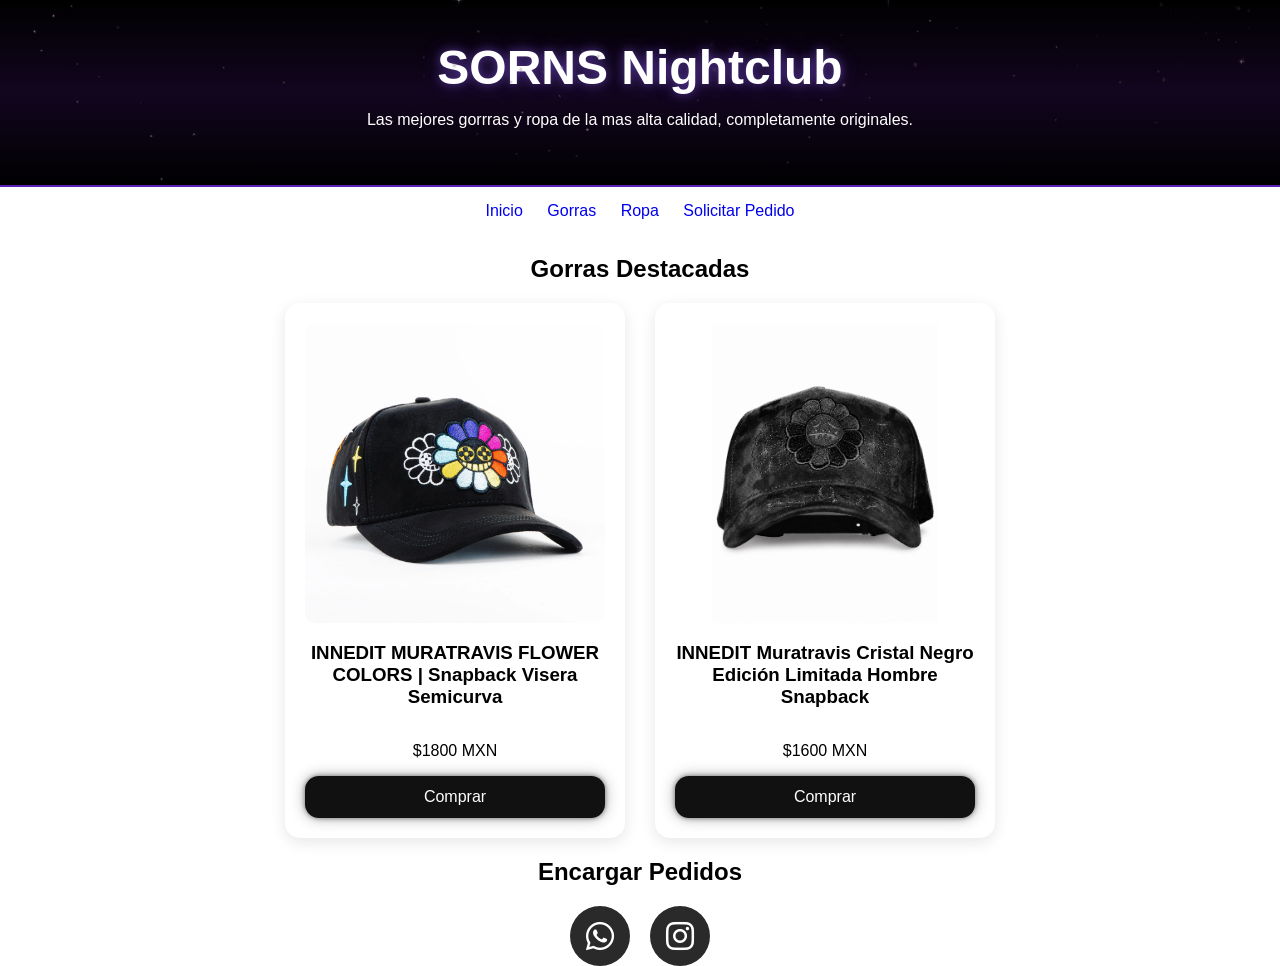
<file: index.html>
<!DOCTYPE html>
<html>
<head>
    
    <title>Cátalogo de Gorras y Ropa</title>
    <link rel="stylesheet" href="styles.css"> 
    <link rel="stylesheet" href="https://cdnjs.cloudflare.com/ajax/libs/font-awesome/6.5.1/css/all.min.css">
    <meta name="viewport" content="width=device-width, initial-scale=1.0">
</head>

<body>
    <header>
        <h1>SORNS Nightclub</h1>
        <p>Las mejores gorrras y ropa de la mas alta calidad, completamente originales.</p>
    </header>
    <nav>
    <a href="#">Inicio</a>
    <a href="#">Gorras</a>
    <a href="#">Ropa</a>
    <a href="#encargar-pedidos" class="Pedidos">Solicitar Pedido</a>
</nav>
<section>
    <h2>Gorras Destacadas</h2>
    <div class="productos">

        <div class="producto">
    
    <img src="../imagenes/flowers_frontal.webp">

    <h3>INNEDIT MURATRAVIS FLOWER COLORS | Snapback Visera Semicurva</h3>

    <p>$1800 MXN</p>

   <a href="flower.html" class="boton">
    Comprar
</a>
</div>
    <div class="producto">
    <img src="../imagenes/crystal_black.png">

    <h3>INNEDIT Muratravis Cristal Negro Edición Limitada Hombre Snapback</h3>

    <p>$1600 MXN</p>

    <a href="crystal.html" class="boton">
    Comprar
</a>
</div>
</div>
</section>
    

    <section id="encargar-pedidos">
    <h2>Encargar Pedidos</h2>

    <div class="redes">
        <a href="https://chat.whatsapp.com/EMXRWHgowvvIhvLs0ZWQHH" target="_blank" class="whatsapp">
            <i class="fa-brands fa-whatsapp"></i>
        </a>

        <a href="https://www.instagram.com/nightclub_09/" target="_blank" class="instagram">
            <i class="fa-brands fa-instagram"></i>
        </a>
    </div>
</section>
</div>
</section>
</body>
</html>
</file>
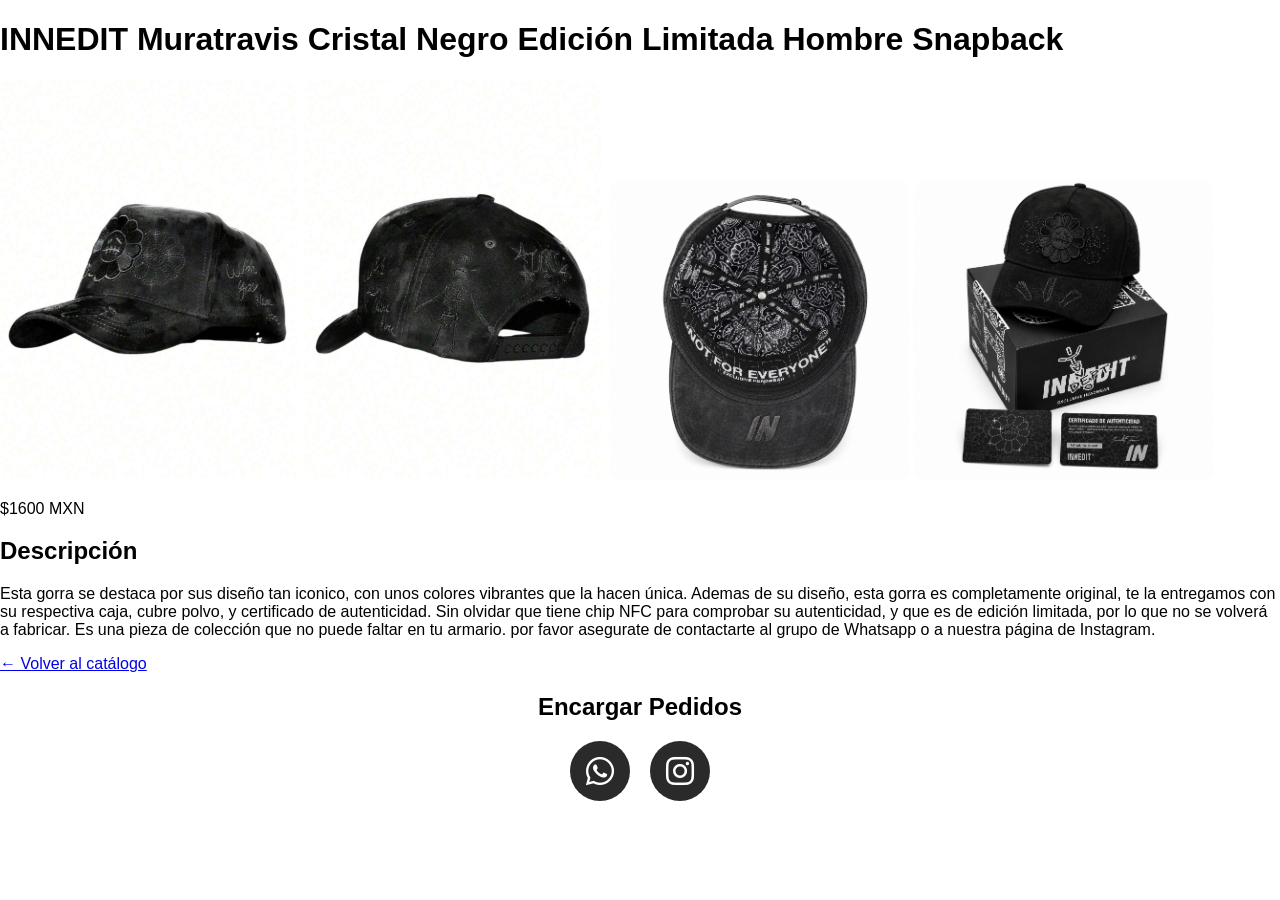
<file: crystal.html>
<!DOCTYPE html>
<html>
<head>
    <title>Crystals Black</title>
    <link rel="stylesheet" href="styles.css">
    <link rel="stylesheet" href="https://cdnjs.cloudflare.com/ajax/libs/font-awesome/6.5.1/css/all.min.css">
    <meta name="viewport" content="width=device-width, initial-scale=1.0">
</head>
<body>

<h1>INNEDIT Muratravis Cristal Negro Edición Limitada Hombre Snapback</h1>
<img src="../imagenes/crystal_black_lado.webp" width="300">
    <img src="../imagenes/crystal_black_back.webp" width="300">
    <img src="../imagenes/crystal_black_down.png" width="300">
    <img src="../imagenes/crystal_black_full.png" width="300"></img>

<p>$1600 MXN</p>
<h2>Descripción</h2>
<p>Esta gorra se destaca por sus diseño tan iconico, con unos colores vibrantes que la hacen única.
    Ademas de su diseño, esta gorra es completamente original, te la entregamos con su respectiva caja, cubre polvo, y certificado de autenticidad.
    Sin olvidar que tiene chip NFC para comprobar su autenticidad, y que es de edición limitada, por lo que no se volverá a fabricar. Es una pieza de colección que no puede faltar en tu armario.
    por favor asegurate de contactarte al grupo de Whatsapp o a nuestra página de Instagram.</p>
</p>

<a href="index.html">← Volver al catálogo</a>
 <section id="encargar-pedidos">
    <h2>Encargar Pedidos</h2>
    

    <div class="redes">
        <a href="https://chat.whatsapp.com/EMXRWHgowvvIhvLs0ZWQHH" target="_blank" class="whatsapp">
            <i class="fa-brands fa-whatsapp"></i>
        </a>

        <a href="https://www.instagram.com/nightclub_09/" target="_blank" class="instagram">
            <i class="fa-brands fa-instagram"></i>
        </a>
    </div>
</section>



</body>
</html>
</file>
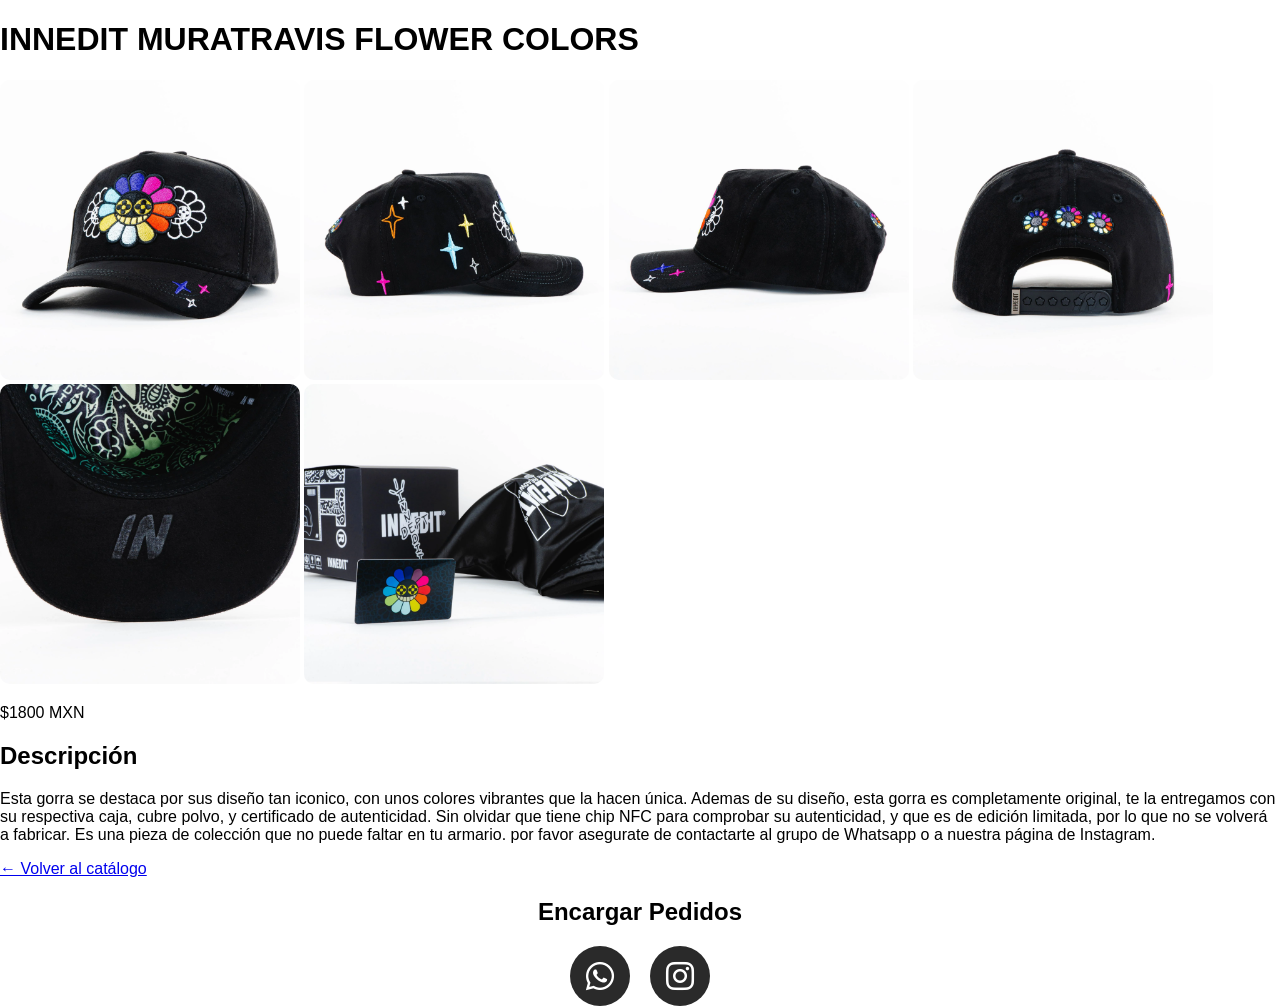
<file: flower.html>
<!DOCTYPE html>
<html>
<head>
    <title>Flower Colors</title>
    <link rel="stylesheet" href="styles.css">
    <link rel="stylesheet" href="https://cdnjs.cloudflare.com/ajax/libs/font-awesome/6.5.1/css/all.min.css">
    <meta name="viewport" content="width=device-width, initial-scale=1.0">
</head>
<body>

<h1>INNEDIT MURATRAVIS FLOWER COLORS</h1>
 <img src="../imagenes/flowers_frontal2.webp" width="300">
    <img src="../imagenes/flowers_lado.webp" width="300">
    <img src="../imagenes/flowers_lado2.webp" width="300">
    <img src="../imagenes/flowers_back.webp" width="300">
    <img src="../imagenes/flowers_down.webp" width="300">
    <img src="../imagenes/flowers_full_set.webp" width="300">
    </img>

<p>$1800 MXN</p>
<h2>Descripción</h2>
<p>Esta gorra se destaca por sus diseño tan iconico, con unos colores vibrantes que la hacen única.
    Ademas de su diseño, esta gorra es completamente original, te la entregamos con su respectiva caja, cubre polvo, y certificado de autenticidad.
    Sin olvidar que tiene chip NFC para comprobar su autenticidad, y que es de edición limitada, por lo que no se volverá a fabricar. Es una pieza de colección que no puede faltar en tu armario.
    por favor asegurate de contactarte al grupo de Whatsapp o a nuestra página de Instagram.</p>
</p>

<a href="index.html">← Volver al catálogo</a>
 <section id="encargar-pedidos">
    <h2>Encargar Pedidos</h2>

    <div class="redes">
        <a href="https://chat.whatsapp.com/EMXRWHgowvvIhvLs0ZWQHH" target="_blank" class="whatsapp">
            <i class="fa-brands fa-whatsapp"></i>
        </a>

        <a href="https://www.instagram.com/nightclub_09/" target="_blank" class="instagram">
            <i class="fa-brands fa-instagram"></i>
        </a>
    </div>
</section>

</body>
</html>
</file>
<file: styles.css>
body{
    font-family: Arial, sans-serif;
    margin: 0;
}

header{
    text-align: center;
    padding: 20px;
}

nav{
    text-align: center;
    padding: 15px;
}

nav a{
    margin: 10px;
    text-decoration: none;
}

section{
    text-align: center;
}

img{
    border-radius: 10px;
}
pedidos{
    color: rgb(214, 96, 96);
}
.redes{
    display:flex;
    gap:20px;
    justify-content:center;
    margin-top:20px;
}

.redes a{
    width:60px;
    height:60px;
    border-radius:50%;
    display:flex;
    justify-content:center;
    align-items:center;
    text-decoration:none;
    font-size:32px;

    background-color:#2a2a2a;
    color:white;

    transition:0.3s;
}

.redes a:hover{
    transform:scale(1.1);
}

.whatsapp:hover{
    background-color:#25D366;
}

.instagram:hover{
    background:linear-gradient(
        45deg,
        #f09433,
        #e6683c,
        #dc2743,
        #cc2366,
        #bc1888
    );
}


.producto img{
    width:100%;
}

.producto:hover{
    transform:translateY(-10px);
}.producto{
    width:300px;
    padding:20px;
    border-radius:15px;
    background:white;

    box-shadow:0 4px 15px rgba(0,0,0,0.1);

    transition:all 0.3s ease;
}

.producto:hover{
    transform:translateY(-10px);

    box-shadow:0 10px 25px rgba(0,0,0,0.2);
}
.producto img{
    width:100%;
    height:300px;
    object-fit:contain;
    border-radius:10px;
}
.productos{
    display: flex;
    justify-content: center;
    gap: 30px;
}
.productos{
    display:flex;
    justify-content:center;
    gap:30px;
}
.producto{
    display:flex;
    flex-direction:column;

}
.boton{
    display:inline-block;
    padding:12px 25px;
    background:#111;
    color:white;
    text-decoration:none;
    border-radius:8px;

    transition:all 0.3s ease;
}

.boton:hover{
    transform:translateY(-4px) scale(1.05);

    box-shadow:0 8px 20px rgba(0,0,0,0.25);
}
.boton{
    display:inline-block;
    padding:12px 25px;
    background:#111;
    color:white;
    text-decoration:none;
    border-radius:14px;

    transition:all 0.3s ease;

    box-shadow:
        0 0 5px rgba(0,0,0,0.5),
        0 0 15px rgba(0,0,0,0.3);
}
header{
    text-align:center;
    padding:40px 20px;

    background:linear-gradient(
        180deg,
        #000000,
        #12061f,
        #000000
    );

    color:white;

    border-bottom:2px solid #5b21b6;
}
header h1{
    font-size:3rem;
    margin:0;

    text-shadow:
        0 0 10px rgba(139,92,246,0.5),
        0 0 20px rgba(139,92,246,0.3);
}
header{
    position: relative;

    text-align:center;
    padding:40px 20px;

    background:linear-gradient(
        180deg,
        #000000,
        #12061f,
        #000000
    );

    color:white;
}
header::before{
    content:"";

    position:absolute;
    top:0;
    left:0;

    width:100%;
    height:100%;

    background-image:url("../imagenes/estrellas_fondo_superior.png");
    background-size:cover;
    background-position:center;

    opacity:7;

    pointer-events:none;
}
</file>
